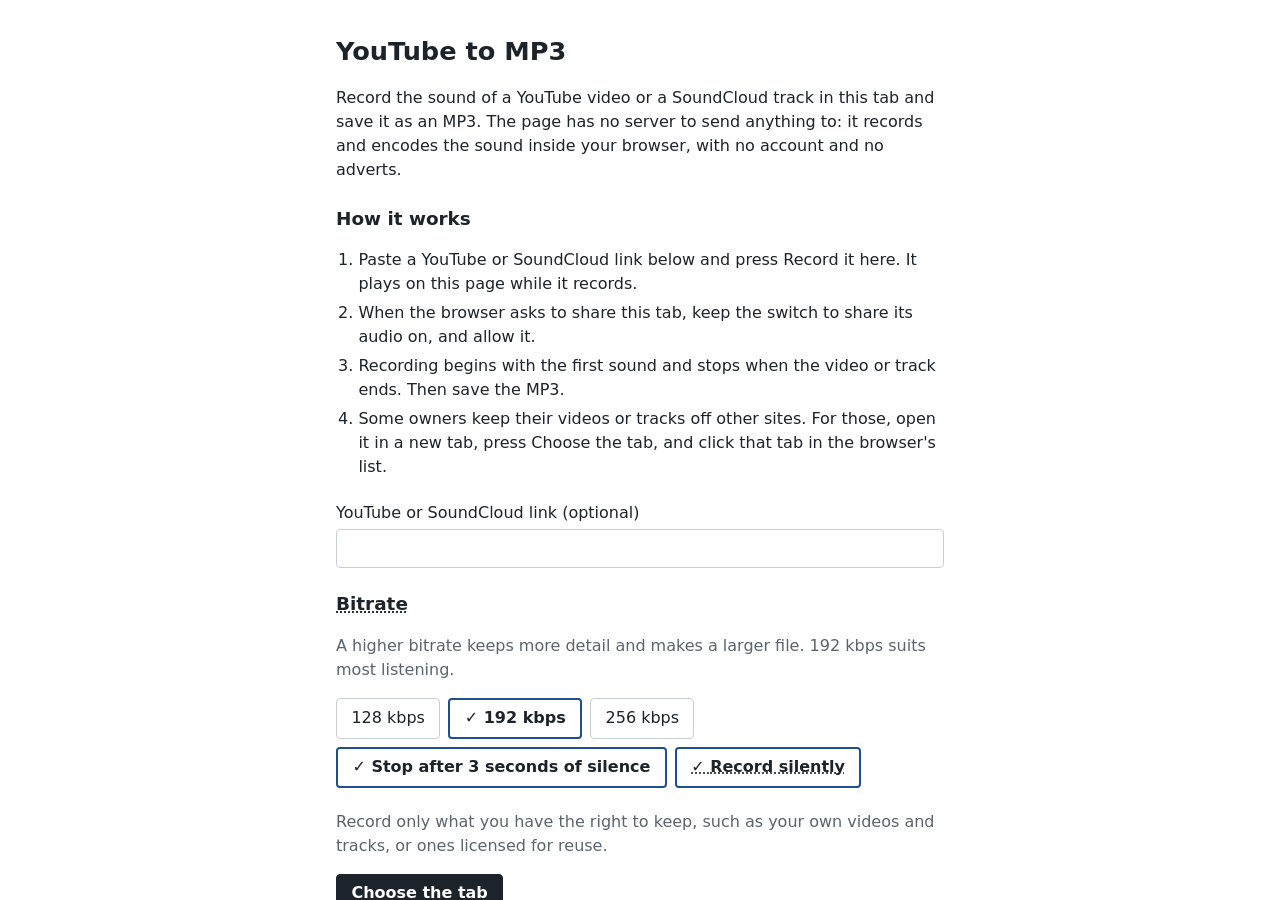
<file: index.html>
<!doctype html>
<html lang="en">
<head>
  <meta charset="utf-8">
  <meta name="viewport" content="width=device-width, initial-scale=1">
  <!-- Reference default. connect-src 'self' keeps fetches on this origin;
       'wasm-unsafe-eval' lets the page compile its own WebAssembly module;
       form-action 'none' blocks form posts. A meta policy cannot stop data
       leaving by navigation, so the browser check still watches requests.
       frame-src names the two origins the players may load from, the core's
       player::ORIGINS; tests/player_fence.rs holds the two together. -->
  <meta http-equiv="Content-Security-Policy" content="default-src 'self'; script-src 'self' 'wasm-unsafe-eval'; connect-src 'self'; style-src 'self'; img-src 'self' data:; frame-src https://www.youtube-nocookie.com https://w.soundcloud.com; object-src 'none'; base-uri 'none'; form-action 'none'">
  <title>YouTube to MP3</title>
  <!-- No icon file: an empty one stops the browser asking for /favicon.ico. -->
  <link rel="icon" href="data:,">
  <link rel="stylesheet" href="style.css?v=79d1fabbcce9">
</head>
<body data-ready="false">
  <main>
    <h1 id="title"></h1>
    <div id="player"></div>
    <div id="panels"></div>
    <p id="message" role="status" aria-live="polite"></p>
  </main>
  <noscript><p>This page needs JavaScript and WebAssembly to record and encode sound.</p></noscript>
  <script type="module" src="app.js?v=79d1fabbcce9"></script>
</body>
</html>
</file>
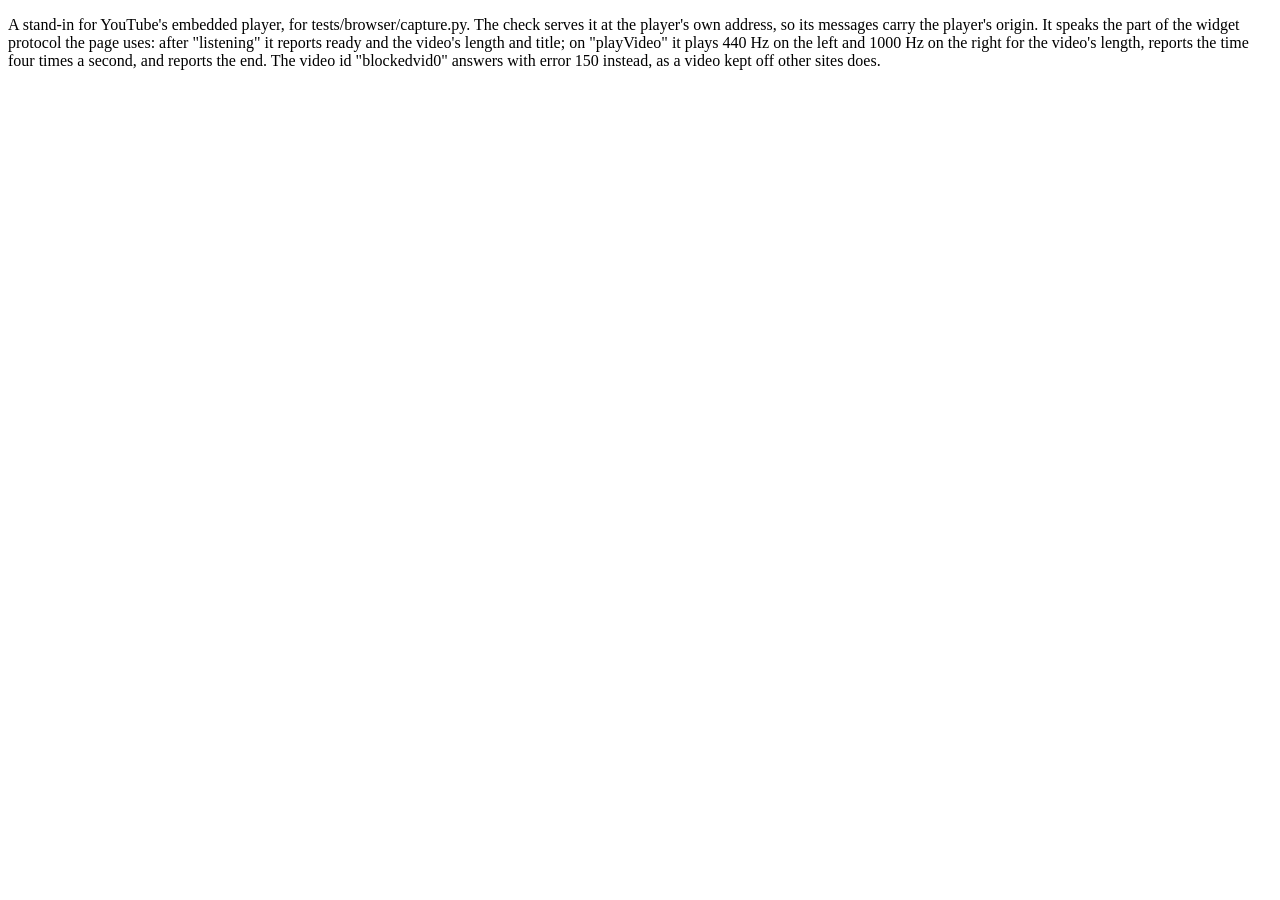
<file: tests/browser/fixtures/player.html>
<!doctype html>
<html lang="en">
<head>
  <meta charset="utf-8">
  <title>Player fixture</title>
</head>
<body>
  <p>A stand-in for YouTube's embedded player, for tests/browser/capture.py. The check serves it at the player's own address, so its messages carry the player's origin. It speaks the part of the widget protocol the page uses: after "listening" it reports ready and the video's length and title; on "playVideo" it plays 440 Hz on the left and 1000 Hz on the right for the video's length, reports the time four times a second, and reports the end. The video id "blockedvid0" answers with error 150 instead, as a video kept off other sites does.</p>
  <script>
    // Test fixture, not part of the page: free to hold numbers.
    const SECONDS = 2;
    const id = location.pathname.split("/").pop();
    const tell = (m) => parent.postMessage(JSON.stringify({ ...m, channel: "widget", id: 1 }), "*");
    const info = (i) => tell({ event: "infoDelivery", info: i });
    window.addEventListener("message", (e) => {
      const m = JSON.parse(e.data);
      if (m.event === "listening") {
        if (id === "blockedvid0") {
          tell({ event: "onError", info: 150 });
          return;
        }
        tell({ event: "onReady", info: null });
        info({ playerState: 5, currentTime: 0, duration: SECONDS, videoData: { title: "Fixture tone", author: "" } });
      }
      if (m.event === "command" && m.func === "playVideo") {
        const ctx = new AudioContext({ sampleRate: 48000 });
        const merger = ctx.createChannelMerger(2);
        [[440, 0], [1000, 1]].forEach(([hz, channel]) => {
          const osc = ctx.createOscillator();
          const gain = ctx.createGain();
          osc.frequency.value = hz;
          gain.gain.value = 0.4;
          osc.connect(gain).connect(merger, 0, channel);
          osc.start(ctx.currentTime + 0.1);
          osc.stop(ctx.currentTime + 0.1 + SECONDS);
        });
        merger.connect(ctx.destination);
        ctx.resume();
        tell({ event: "onStateChange", info: 1 });
        const start = performance.now();
        const timer = setInterval(() => {
          const t = (performance.now() - start) / 1000;
          if (t >= SECONDS + 0.4) {
            clearInterval(timer);
            info({ playerState: 0, currentTime: SECONDS });
            tell({ event: "onStateChange", info: 0 });
            return;
          }
          info({ currentTime: Math.min(t, SECONDS) });
        }, 250);
      }
    });
  </script>
</body>
</html>
</file>
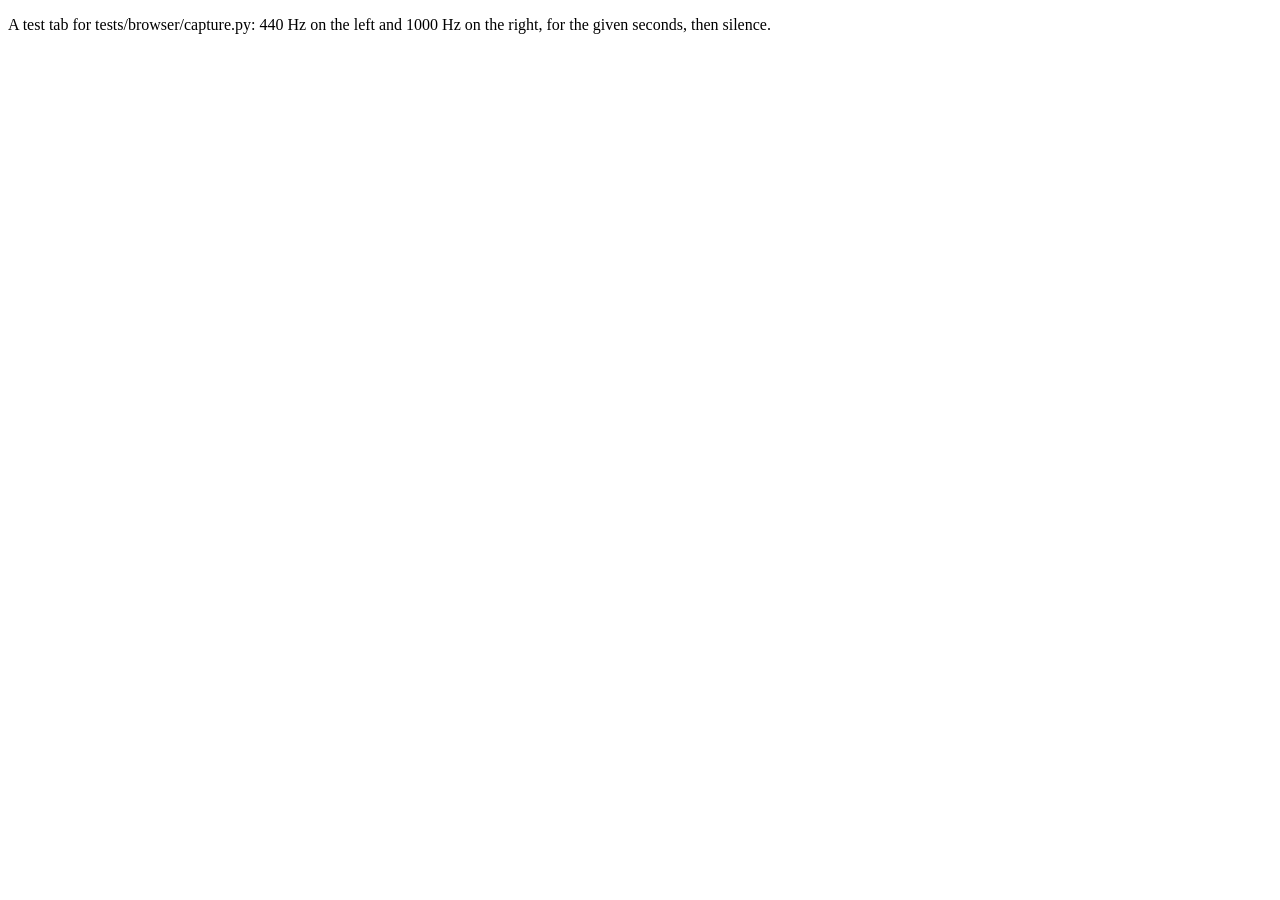
<file: tests/browser/fixtures/tone.html>
<!doctype html>
<html lang="en">
<head>
  <meta charset="utf-8">
  <title>Tone fixture</title>
</head>
<body>
  <p>A test tab for tests/browser/capture.py: 440 Hz on the left and 1000 Hz on the right, for the given seconds, then silence.</p>
  <script>
    // Test fixture, not part of the page: free to hold numbers.
    window.play = (seconds) => {
      const ctx = new AudioContext({ sampleRate: 48000 });
      const merger = ctx.createChannelMerger(2);
      [[440, 0], [1000, 1]].forEach(([hz, channel]) => {
        const osc = ctx.createOscillator();
        const gain = ctx.createGain();
        osc.frequency.value = hz;
        gain.gain.value = 0.4;
        osc.connect(gain).connect(merger, 0, channel);
        osc.start(ctx.currentTime + 0.1);
        osc.stop(ctx.currentTime + 0.1 + seconds);
      });
      merger.connect(ctx.destination);
      return ctx.resume().then(() => ctx.state);
    };
  </script>
</body>
</html>
</file>
<file: style.css>
:root {
  --ink: #1d232a;
  --paper: #ffffff;
  --muted: #5a646e;
  --line: #c9cfd6;
  --accent: #9b1c1c;
  --press: #1d4f91;
}
@media (prefers-color-scheme: dark) {
  :root { --ink: #e8eaed; --paper: #15181c; --muted: #a9b1ba; --line: #3a424b; --accent: #f08c8c; --press: #8db4ee; }
}
* { box-sizing: border-box; }
/* A display rule elsewhere must not show what the page hid. */
[hidden] { display: none !important; }
body {
  margin: 0;
  background: var(--paper);
  color: var(--ink);
  font: 1rem/1.5 system-ui, sans-serif;
}
main { max-width: 40rem; margin: 0 auto; padding: 2rem 1rem; }
h1 { font-size: 1.6rem; margin: 0 0 0.5rem; }
h2 { font-size: 1.15rem; margin: 0 0 0.4rem; }
section { margin: 0 0 1.4rem; }
ol { padding-left: 1.4rem; }
li { margin: 0 0 0.3rem; }
#message:not(:empty) { color: var(--accent); border-left: 3px solid var(--accent); padding-left: 0.6rem; }
.field { display: flex; flex-direction: column; gap: 0.25rem; margin: 0 0 0.6rem; }
.field input { font: inherit; padding: 0.4rem 0.5rem; border: 1px solid var(--line); border-radius: 4px; background: var(--paper); color: var(--ink); }
section a { display: inline-block; margin: 0.2rem 0 0.4rem; color: var(--press); }
.actions { display: flex; flex-wrap: wrap; gap: 0.5rem; }
button {
  font: inherit;
  padding: 0.4rem 0.9rem;
  border: 1px solid var(--line);
  border-radius: 4px;
  background: var(--paper);
  color: var(--ink);
  cursor: pointer;
}
button:disabled { cursor: not-allowed; opacity: 0.55; }
/* A pressed option is marked by a heavier border and a tick, not by colour alone. */
button[aria-pressed="true"] { border: 2px solid var(--press); font-weight: 600; }
button[aria-pressed="true"]::before { content: "\2713\00a0"; }
button.primary { background: var(--ink); color: var(--paper); border-color: var(--ink); font-weight: 600; }
.meter { display: grid; grid-template-columns: auto 1fr auto; align-items: center; gap: 0.6rem; margin: 0 0 0.8rem; }
.meter meter { width: 100%; height: 1rem; }
#player iframe { display: block; width: 100%; aspect-ratio: 16 / 9; border: 0; margin: 0 0 1.4rem; }
#start p, #settings p { color: var(--muted); }
[data-term] { text-decoration: underline dotted; cursor: help; }
</file>
